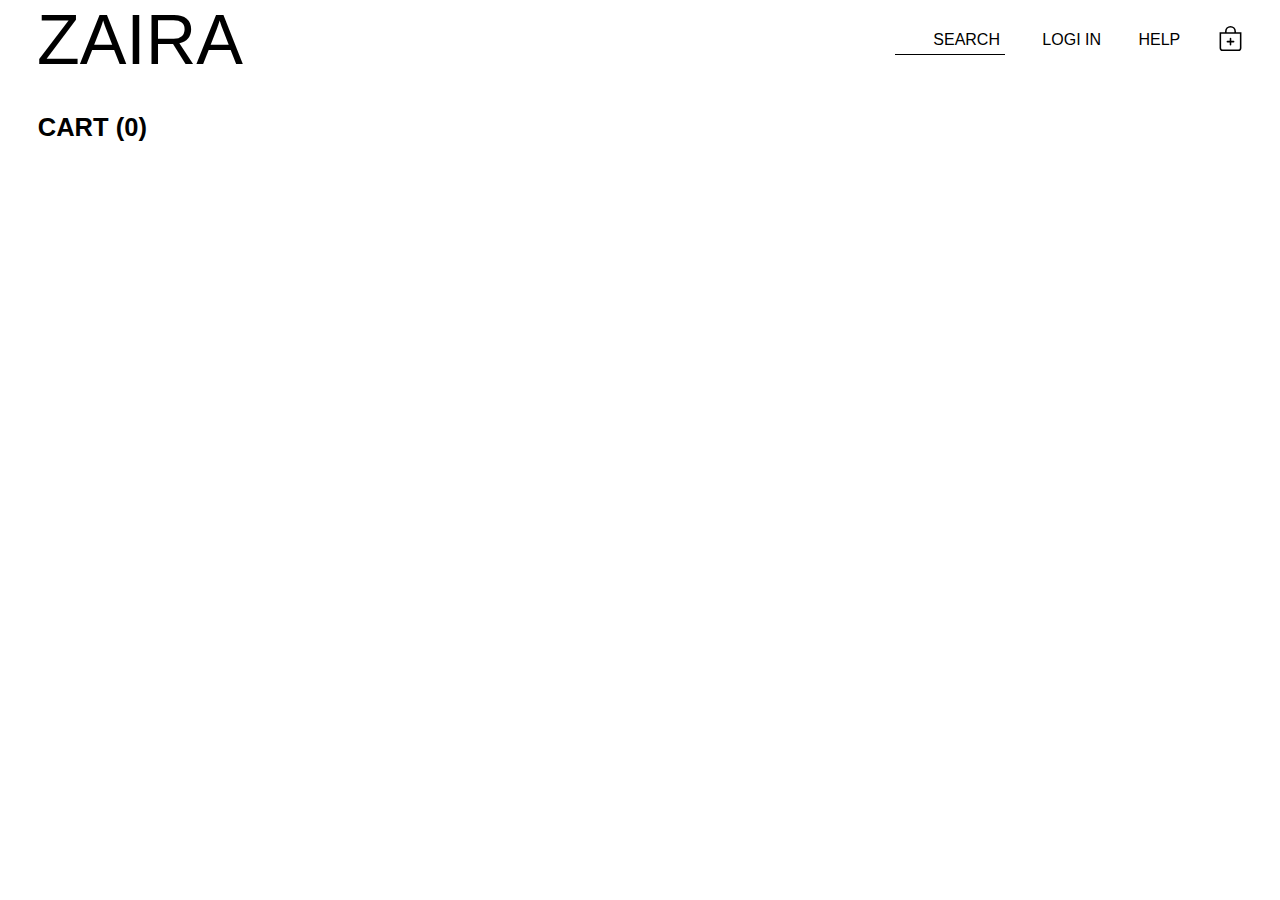
<file: cart.html>
<!DOCTYPE html>
<html lang="en">
<head>
    <meta charset="UTF-8">
    <meta http-equiv="X-UA-Compatible" content="IE=edge">
    <meta name="viewport" content="width=device-width, initial-scale=1.0">
    <title>ZAIRA CART</title>
    <style>
    *{
      margin: 0;
      padding: 0;
    }
    body{
        font-family: 'Times New Roman', Times, serif;
      font-family: Arial, Helvetica, sans-serif;
    }
    nav{
      display: flex;
      width: 100%;
      top: 0;
      z-index: 5;
      position: fixed;
      background-color: white;
      justify-content: space-between;
    }
    nav > div:nth-child(1){
      display: flex;
      width: 280px;
      justify-content: space-evenly;
    }
    nav > div:nth-child(1) > a{
      text-decoration: none;
      color: black;
    }
    nav > div:nth-child(1) > a > h1{
      font-size: 70px;
      font-weight: 200;
    }
    nav > div:nth-child(2){
      display: flex;
      width: 33%;
      align-items: center;
      justify-content: space-evenly;
      font-family: Arial, Helvetica, sans-serif;
    }
    nav > div:nth-child(2) > a{
      text-decoration: none;
      color: black;
    }
    nav > div:nth-child(2) > a:nth-child(1){
      width: 100px;
      padding: 5px;
      text-align: end;
      border-bottom: 1px solid;
    }
    </style>
    <style>
        #information{
            margin-top: 3cm;
            display: flex;
            font-size: 17px;
            font-weight: 200;
        }
        #information > h2{
          display: flex;
            margin: 0 1cm;
        }
      #conte{
        width: 90%;
        display: grid;
        margin: auto;
        grid-template-columns: repeat(5,1fr);
        text-align: center;
        gap: 15px;
      }
      #conte > div{   
        padding: 15px;
      }
      img{
        width: 100%;
      }
      #count{
        display: flex;
      }
    </style>
    <style>
          @media screen and (min-width:451px) and (max-width:770px){
      nav > div:nth-child(1) {
        width: 250px;
      }
      nav > div:nth-child(2) {
        display: flex;
        flex-direction: column-reverse;
        align-items: flex-end;
        padding: 20px;
      }
      nav > div:nth-child(2) > a:nth-child(1){
      width: 70px;
      padding: 5px;
      text-align: end;
      border-bottom: 1px solid;
    }
      nav > div:nth-child(2) > a:nth-child(2),
      nav > div:nth-child(2) > a:nth-child(3){
        display: none;
      }
      .bottom_part{
        display: none;
      }
      nav > div:nth-child(1) > h1{
      font-size: 50px;
      font-weight: 200;
    }
    nav > div:nth-child(2) > a{
      text-decoration: none;
      color: black;
      font-size: 12px;
    }
    #conte{
        grid-template-columns: repeat(2,1fr);
      }
    }

  
    @media screen and (min-width:100px) and (max-width:450px){
      nav > div:nth-child(1) {
        width: 200px;
      }
      nav > div:nth-child(2) {
        display: flex;
        flex-direction: column-reverse;
        align-items: flex-end;
        padding: 15px;
      }
      nav > div:nth-child(2) > a:nth-child(1){
      width: 60px;
      padding: 5px;
      text-align: end;
      border-bottom: 1px solid;
    }
      nav > div:nth-child(2) > a:nth-child(2),
      nav > div:nth-child(2) > a:nth-child(3){
        display: none;
      }
      .bottom_part{
        display: none;
      }
      nav > div:nth-child(1) > h2{
        font-size: 20px;
      }
      nav > div:nth-child(1) > a > h1{
      font-size: 45px;
      font-weight: 200;
    }
    nav > div:nth-child(2) > a{
      text-decoration: none;
      color: black;
      font-size: 10px;
    }
    #conte{
        grid-template-columns: repeat(1,1fr);
      }
    }
    </style>
</head>
<body>
    <nav>
        <div>
        <a href="./index.html"><h1>ZAIRA</h1></a>
        </div>
        <div>
        <a href="search.html">SEARCH</a>
        <a href="login.html"><p>LOGI IN</p></a>
        <a href="./help.html"><p>HELP</p></a>
        <a href="#">
          <svg xmlns="http://www.w3.org/2000/svg" width="25" height="25" fill="currentColor" class="bi bi-bag-plus" viewBox="0 0 16 16">
            <path fill-rule="evenodd" d="M8 7.5a.5.5 0 0 1 .5.5v1.5H10a.5.5 0 0 1 0 1H8.5V12a.5.5 0 0 1-1 0v-1.5H6a.5.5 0 0 1 0-1h1.5V8a.5.5 0 0 1 .5-.5z"/>
            <path d="M8 1a2.5 2.5 0 0 1 2.5 2.5V4h-5v-.5A2.5 2.5 0 0 1 8 1zm3.5 3v-.5a3.5 3.5 0 1 0-7 0V4H1v10a2 2 0 0 0 2 2h10a2 2 0 0 0 2-2V4h-3.5zM2 5h12v9a1 1 0 0 1-1 1H3a1 1 0 0 1-1-1V5z"/>
          </svg>
        </a>
        </div>
      </nav>
    <!--information-->

    <div id="information">
        <h2>CART (<p id="count"></p>)</h2>
    </div>
    <div id="conte"></div>
</body>
<script>
    let cartdata = JSON.parse(localStorage.getItem("cart"))||[];
    let conte = document.getElementById("conte")
    let count =document.getElementById("count")

    // console.log(cartdata["name"]);
    // console.log(cartdata.name);

    count.innerText = cartdata.length;

    display(cartdata)

    function display(data){
      conte.innerHTML = null
      data.forEach((element,index)=>{
        let div = document.createElement("div");
        let img = document.createElement("img");
        let name = document.createElement("h2");
        let price = document.createElement("h4");

        // img.style.border = "1px solid black"
        img.src = element.img;
        name.innerText = element.name;
        name.style.fontSize = "12px";
        price.innerText = element.price;

        div.append(img,name,price);
        conte.append(div)
      })
      }
</script>
</html>
</file>
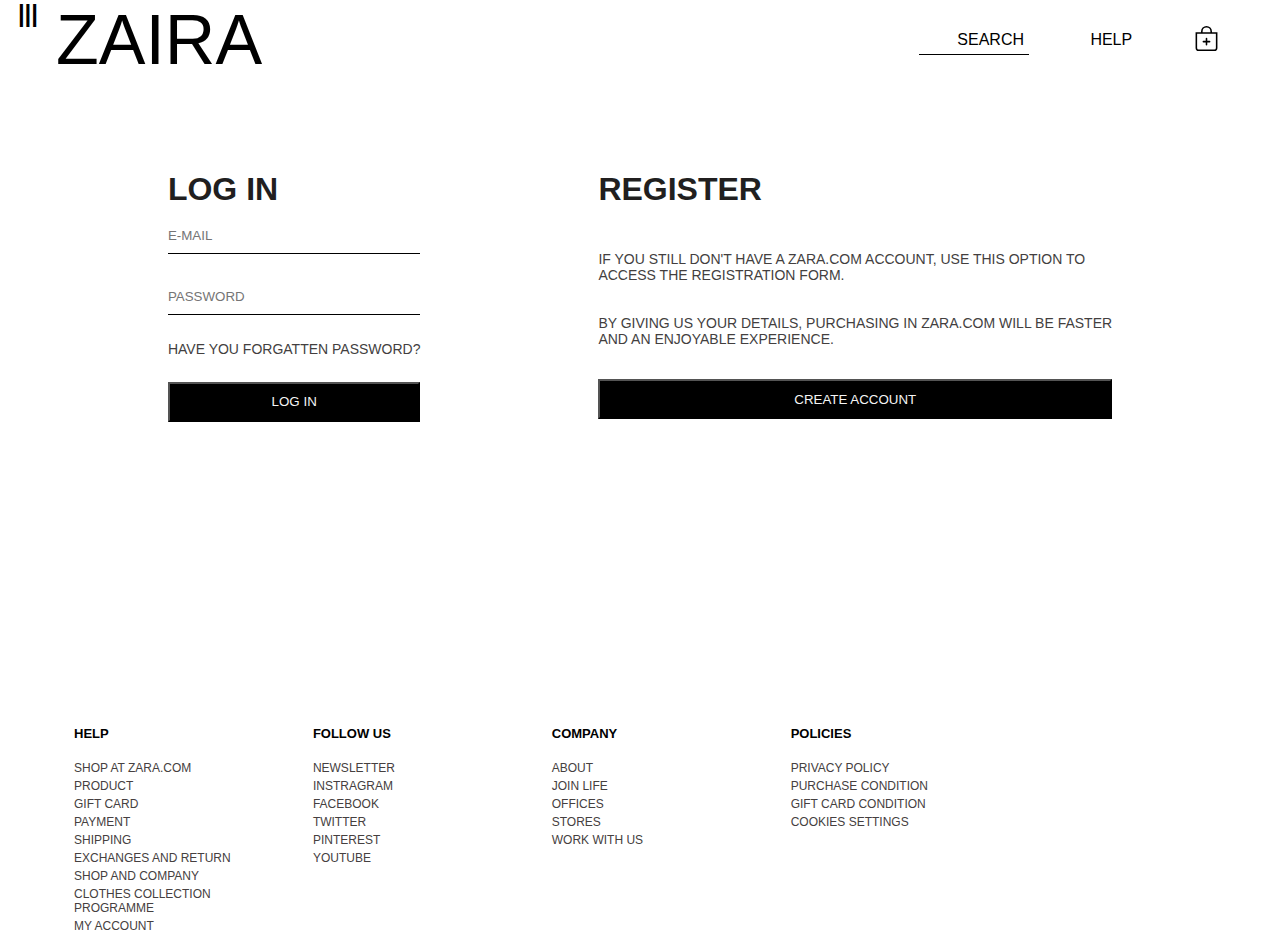
<file: login.html>
<!DOCTYPE html>
<html lang="en">
<head>
    <meta charset="UTF-8">
    <meta http-equiv="X-UA-Compatible" content="IE=edge">
    <meta name="viewport" content="width=device-width, initial-scale=1.0">
    <title>ZAIRA India I New Collection</title>
    <style>
      *{
        margin: 0;
        padding: 0;
      }
          .slide{
                width:0px;
                height: 100%;
                background-color: rgba(255, 255, 255, 0.93);
                position: fixed;
                z-index: 1;
                overflow: hidden;
                transition: 0.5s;
            }
            .slide_header{
              margin: 1cm auto 0.5cm auto;
              width: 80%;
              display: flex;
              justify-content: space-evenly;
            }
            .slide > div > a{
              font-size: 18px;
              text-decoration: none;
              color: black;
            }
            #slide_roller{
              width: 80%;
              height: 78%;
              padding: 15px;
              display: block;
              overflow-y: scroll;
              margin: 0 20px;
              scroll-behavior: smooth ;
            }
            #slide_roller::-webkit-scrollbar{
              display: none;
            }
            #slide_roller > p{
              margin: 5px;
              font-size: 12px;
              font-family: Arial, Helvetica, sans-serif;
            }
            #slide_roller > i{
              color: rgb(252, 106, 130);
            }
            #slide_roller > h5{
              margin: 1cm 0;
              font-weight: 100;
            }
            .closebtn{
                float: right;
                margin: 0.7cm;
                text-decoration: none;
                font-size: 30px;
                color: black;
                font-family: Arial, Helvetica, sans-serif;
            }
            .openbtn{
                background-color: #111;
                cursor: pointer;
                color: white;
                padding: 15px;
                font-size: 20px;
            }
    </style>
    <style>
    *{
      margin: 0;
      padding: 0;
    }
    body{
      font-family: Arial, Helvetica, sans-serif;
    }
    nav{
      display: flex;
      width: 100%;
      position: fixed;
      background-color: white;
      justify-content: space-between;
    }
    nav > div:nth-child(1){
      display: flex;
      width: 280px;
      justify-content: space-evenly;
    }
    nav > div:nth-child(1) > h1 > a{
      text-decoration: none;
      color: black;
    }
    nav > div:nth-child(1) > h2{
      cursor: pointer;
    }
    nav > div:nth-child(1) > h1{
      font-size: 70px;
      font-weight: 200;
    }
    nav > div:nth-child(2){
      display: flex;
      width: 33%;
      align-items: center;
      justify-content: space-evenly;
      font-family: Arial, Helvetica, sans-serif;
    }
    nav > div:nth-child(2) > a{
      text-decoration: none;
      color: black;
    }
    nav > div:nth-child(2) > a:nth-child(1){
      width: 100px;
      padding: 5px;
      text-align: end;
      border-bottom: 1px solid;
    }
        .content{
            display: flex;
            width: 100%;
            height: auto;
            justify-content: space-evenly;
        }
        .content > div{
            padding: 10px;
            margin-top: 4cm;
        }
        .content h1{
            color: rgb(33, 31, 31);
            padding: 10px 0;
        }
        .box1  p{
            margin: 10% 0;
            font-size: 14px;
            color: rgb(67, 63, 63);
        }
        .box2 > p{
            margin: 6.3% 0;
            font-size: 14px;
            font-weight: lighter;
            color: rgb(67, 63, 63);
        }
        button{
            width: 100%;
            height: 40px;
            background-color: black;
            color: whitesmoke;
        }
        button > a{
          text-decoration: none;
          color: whitesmoke;
        }
        input{
            width: 100%;
            height: 35px;
            border: 0;
            border-bottom: 1px solid;  
        }
        .middle_part{
          display: flex;
          width: 90%;
          margin: auto;
          margin-top: 7cm;
        }
        .middle_part > div{
          width: 19%;
          padding: 10px;
        }
        .middle_part > div > h4{
          margin: 20px 0;
          font-size: 13px;
        }
        .middle_part > div > p{
          margin: 4px 0;
          font-size: 12px;
          color: rgb(69, 64, 64);
        }
        #register{
          display: none;
          text-align: center;
        }
        #click{
          cursor: pointer;
        }
        #full_register{
          cursor: pointer;
        }
      @media screen and (min-width:451px) and (max-width:770px){
      nav > div:nth-child(1) {
        width: 200px;
      }
      nav > div:nth-child(2) {
        display: flex;
        flex-direction: column-reverse;
        align-items: flex-end;
        padding: 20px;
      }
      nav > div:nth-child(2) > a:nth-child(1){
      width: 70px;
      padding: 5px;
      text-align: end;
      border-bottom: 1px solid;
    }
      nav > div:nth-child(2) > a:nth-child(2){
        display: none;
      }
      nav > div:nth-child(1) > h1{
      font-size: 50px;
      font-weight: 200;
    }
    nav > div:nth-child(2) > a{
      text-decoration: none;
      color: black;
      font-size: 12px;
    }
    .bottom_part{
        display: none;
      }
    .box1{
      width: 90%;
    }
    .box2{
      display: none;
    }
    .middle_part{
      margin-top: 6cm;
    }
    .middle_part > div > h4{
     font-size: 12px; 
    }
    .middle_part > div > p{
      font-size: 11px;
    }
    #register{
      display: contents;
      text-align: center;
      margin: 1cm;
    }
    #register a{
      text-decoration:none;
      color: black;
      border-bottom: 1px solid black;
    }
    }

    @media screen and (min-width:100px) and (max-width:450px){
      nav > div:nth-child(1) {
        width: 150px;
      }
      nav > div:nth-child(2) {
        display: flex;
        flex-direction: column-reverse;
        align-items: flex-end;
        padding: 15px;
      }
      nav > div:nth-child(2) > a:nth-child(1){
      width: 60px;
      padding: 5px;
      text-align: end;
      border-bottom: 1px solid;
    }
      nav > div:nth-child(2) > a:nth-child(2){
        display: none;
      }
      nav > div:nth-child(1) > h1{
      font-size: 35px;
      font-weight: 200;
    }
    nav > div:nth-child(2) > a{
      text-decoration: none;
      color: black;
      font-size: 10px;
    }
    .box1{
      width: 90%;
    }
    .box2{
      display: none;
    }
    .middle_part{
      margin-top: 3.5cm;
    }
    .middle_part > div > h4{
     font-size: 11px; 
    }
    .middle_part > div > p{
      font-size: 8px;
    }
    #register{
      display: contents;
      text-align: center;
      font-size: 13px;
      margin: 1cm;
    }
    #register a{
      text-decoration:none;
      color: black;
      border-bottom: 1px solid black;
    }
  }
    </style>
</head>
<body>
  <div id="myslide" class="slide">
    <a href="#" class="closebtn" onclick="closenav()">X</a>
    <div class="slide_header">
    <a href="./index.html">WOMAN</a>
    <a href="./men.html">MEN</a>
    <a href="./kids.html">KIDS</a>
    <!-- <a href="#">ZAIRA ORIGINAL</a> -->
    </div>
    <div id="slide_roller">
      <p>NEW</p>
      <p>PARTY</p>
      <p>BEST SELLER new</p>
      <p>BASIC</p>
      <p>KNITWEAR</p>
      <p>COAT | PUFFER JACKETS</p>
      <p>DRESSES | JUMPSUITS</p>
      <p>SHIRTS</p>
      <p>TOPS</p>
      <p>TROUSERS</p>
      <p>JEANS</p>
      <p>BLAZERS</p>
      <p>JHACKETS | OVERSHIRTS</p>
      <p>SWEATSHIRTS</p>
      <P>T-SHIRTS</P>
      <p>WAISTCOATS | GILETS</p>
      <p>SKIRTS | SORTS</p>
      <p>CO-ORD SHORTS</p>
      <p>SUITS</p>
      <p>ACCESSORIES</p>
      <p>SHOES</p>
      <p>BAGS</p>
      <p>PERFUMES</p>
      <p>BEAUTY</p>
      <i>SPEACIAL PRICE</i>
      <p>GIFT IDEAS new</p>
      <h3>SPEACIAL EDITION</h3>
      <h5>GIFT CARD</h5>
      <h5>JOIN LIFE</h5>
      <a href="./register.html">REGISTER</a>
    </div>
</div>
    <nav>
        <div>
        <h2 onclick="opennav()">|||</h2>
        <h1><a href="./index.html">ZAIRA</a></h1>
        </div>
        <div>
        <a href="./search.html">SEARCH</a>
        <a href="./help.html"><p>HELP</p></a>
        <a href="#">
          <svg xmlns="http://www.w3.org/2000/svg" width="25" height="25" fill="currentColor" class="bi bi-bag-plus" viewBox="0 0 16 16">
            <path fill-rule="evenodd" d="M8 7.5a.5.5 0 0 1 .5.5v1.5H10a.5.5 0 0 1 0 1H8.5V12a.5.5 0 0 1-1 0v-1.5H6a.5.5 0 0 1 0-1h1.5V8a.5.5 0 0 1 .5-.5z"/>
            <path d="M8 1a2.5 2.5 0 0 1 2.5 2.5V4h-5v-.5A2.5 2.5 0 0 1 8 1zm3.5 3v-.5a3.5 3.5 0 1 0-7 0V4H1v10a2 2 0 0 0 2 2h10a2 2 0 0 0 2-2V4h-3.5zM2 5h12v9a1 1 0 0 1-1 1H3a1 1 0 0 1-1-1V5z"/>
          </svg>
        </a>
        </div>
      </nav>
      <!--container-->
    <div class="content">
        <div class="box1">
    <form>
        <h1>LOG IN</h1>
        <input type="email" id="email" placeholder="E-MAIL"/> <br>
        <p id="output1"></p>
        <input type="password" id="password" placeholder="PASSWORD"/>
        <p id="output2"></p>
        <p>HAVE YOU FORGATTEN PASSWORD?</p>
        <button id="click">LOG IN</button>
    </form>
    </div>
    <div class="box2">
        <h1>REGISTER</h1>
        <p>IF YOU STILL DON'T HAVE A <b>ZARA.COM</b> ACCOUNT, USE THIS OPTION TO <br>
            ACCESS THE REGISTRATION FORM.
        </p>
        <p>BY GIVING US YOUR DETAILS, PURCHASING IN <b>ZARA.COM</b> WILL BE FASTER <br>
            AND AN ENJOYABLE EXPERIENCE.
        </p>
        <button id="full_register"><a href="./register.html">CREATE ACCOUNT</a></button>
    </div>
    </div>

    <div id="register"><h4>DON’T HAVE AN ACCOUNT? <a href="./register.html">REGISTER</a> </h4></div>

    <!--middle part-->
    <div id="box02">
    </div>
    <div class="middle_part">
      <div>
        <h4>HELP</h4>
        <p>SHOP AT ZARA.COM</p>
        <p>PRODUCT</p>
        <p>GIFT CARD</p>
        <p>PAYMENT</p>
        <p>SHIPPING</p>
        <p>EXCHANGES AND RETURN</p>
        <p>SHOP AND COMPANY</p>
        <p>CLOTHES COLLECTION PROGRAMME</p>
        <p>MY ACCOUNT</p>
      </div>
      <div>
        <h4>FOLLOW US</h4>
        <p>NEWSLETTER</p>
        <p>INSTRAGRAM</p>
        <p>FACEBOOK</p>
        <p>TWITTER</p>
        <p>PINTEREST</p>
        <p>YOUTUBE</p>
      </div>
      <div>
        <h4>COMPANY</h4>
        <p>ABOUT</p>
        <p>JOIN LIFE</p>
        <p>OFFICES</p>
        <p>STORES</p>
        <p>WORK WITH US</p>
      </div>
      <div>
        <h4>POLICIES</h4>
        <p>PRIVACY POLICY</p>
        <p>PURCHASE CONDITION</p>
        <p>GIFT CARD CONDITION</p>
        <p>COOKIES SETTINGS</p>
      </div>
    </div>
</body>
<script>
  let email = document.getElementById("email");
  let conform = document.getElementById("conform");
  let password = document.getElementById("password");
  let output1 = document.getElementById("output1");
  output1.style.color = "red";
  let output2 = document.getElementById("output2");
  output2.style.color = "red";
  let click = document.getElementById("click");

  let userdata = JSON.parse(localStorage.getItem("data"))||[];

  click.addEventListener("click",(e)=>{
    e.preventDefault()
    if(email.value==""){
      output1.innerText = "(!) Required field."
  }
  else{
    output1.innerText = null;
  }
  if(password.value==""){
      output2.innerText = "(!) Required field."
  }
  else{
    output2.innerText = null;
  }

  sign(userdata);

  function sign(e){
      let count = 0;
      userdata.forEach(function(element,index){
        if(element.email==email.value && element.password==password.value){
          count++
        }
        
      })
      console.log(count)
        if(count==1){
          console.log("working")
          click.innerText = "LOGIN SUCCESSFULL...";
          count = 0;
          setTimeout(()=>{
            open("./index.html")
          },1300)
        }
        else{
          console.log("not working")
          output2.innerText = "INVALID ACCOUNT";
      }
    }
  })

  /*checking part*/

  function opennav(){
    let match = window.matchMedia("(max-width:750px)").matches;

    console.log(match)
    if(match==false){
      document.getElementById("myslide").style.width="40%";
    }
    else if(match==true){
      document.getElementById("myslide").style.width="100%"
    }
  }

  function closenav(){
      document.getElementById("myslide").style.width="0"
  }
</script>
</html>
</file>
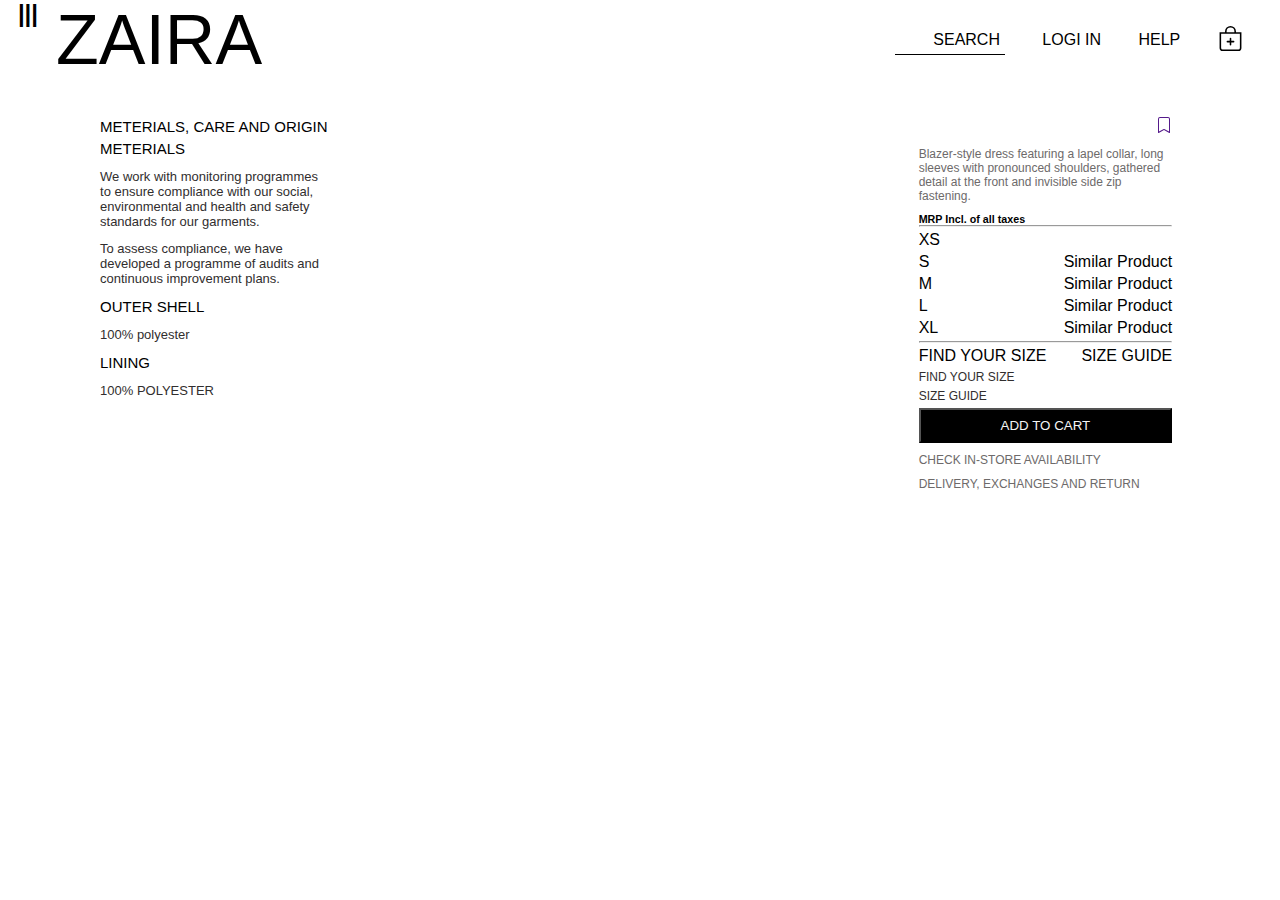
<file: product.html>
<!DOCTYPE html>
<html lang="en">
<head>
    <meta charset="UTF-8">
    <meta http-equiv="X-UA-Compatible" content="IE=edge">
    <meta name="viewport" content="width=device-width, initial-scale=1.0">
    <title>ZAIRA PRODUCT</title>
    <style>
    *{
      margin: 0;
      padding: 0;
    }
    body{
        font-family: 'Times New Roman', Times, serif;
      font-family: Arial, Helvetica, sans-serif;
    }
    nav{
      display: flex;
      width: 100%;
      top: 0;
      z-index: 5;
      position: fixed;
      background-color: white;
      justify-content: space-between;
    }
    nav > div:nth-child(1){
      display: flex;
      width: 280px;
      justify-content: space-evenly;
    }
    nav > div:nth-child(1) > a{
      text-decoration: none;
      color: black;
    }
    nav > div:nth-child(1) > a > h1{
      font-size: 70px;
      font-weight: 200;
    }
    nav > div:nth-child(2){
      display: flex;
      width: 33%;
      align-items: center;
      justify-content: space-evenly;
      font-family: Arial, Helvetica, sans-serif;
    }
    nav > div:nth-child(2) > a{
      text-decoration: none;
      color: black;
    }
    nav > div:nth-child(2) > a:nth-child(1){
      width: 100px;
      padding: 5px;
      text-align: end;
      border-bottom: 1px solid;
    }
    .slide{
                width:0px;
                height: 100%;
                background-color: rgb(255, 255, 255);
                position: fixed;
                top: 0;
                z-index: 10;
                overflow: hidden;
                transition: 0.5s;
            }
            .slide_header{
              margin: 1cm auto 0.5cm auto;
              width: 80%;
              display: flex;
              justify-content: space-evenly;
            }
            .slide > div > a{
              font-size: 18px;
              text-decoration: none;
              color: black;
            }
            #slide_roller{
              width: 80%;
              height: 78%;
              padding: 15px;
              display: block;
              overflow-y: scroll;
              margin: 0 20px;
              scroll-behavior: smooth ;
            }
            #slide_roller::-webkit-scrollbar{
              display: none;
            }
            #slide_roller > p{
              margin: 5px;
              font-size: 12px;
              font-family: Arial, Helvetica, sans-serif;
            }
            #slide_roller > i{
              color: rgb(252, 106, 130);
            }
            #slide_roller > h5{
              margin: 1cm 0;
              font-weight: 100;
            }
            .closebtn{
                float: right;
                margin: 0.7cm;
                text-decoration: none;
                font-size: 30px;
                color: black;
                font-family: Arial, Helvetica, sans-serif;
            }
            .openbtn{
                background-color: #111;
                cursor: pointer;
                color: white;
                padding: 15px;
                font-size: 20px;
            }
    </style>
    <style>
        #content{
            /* border: 1px solid red; */
            width: 99%;
            height: 80%;
            display: flex;
            margin-top: 3cm;
            justify-content: space-evenly;
        }
        #content > div:nth-child(1){
            /* border: 1px solid blue; */
            width: 20%;
        }
        #content > div:nth-child(2){
            /* border: 1px solid blue; */
            width: 30%;
        }
        #content > div:nth-child(3){
            /* border: 1px solid blue; */
            width: 20%;
        }
        #content > div:nth-child(1) > h4{
            font-size: 15px;
            margin: 5px;
            font-weight: 200;
        }
        #content > div:nth-child(1) > p{
            font-size: 13px;
            margin: 12px 5px;
            font-weight: 100;
            color: rgb(49, 46, 46);
        }
        img{
            width: 100%;
            height: 420px;
            border: 1px solid black;
        }
        .info > div{
            font-weight: 100;
            display: flex;

        }
        .info > p{
            color: rgb(109, 106, 106);
            font-size: 12px;
            margin: 10px 0;
        }
        .info > div{
            display: flex;
            justify-content: space-between;
            font-weight: 200;
            margin: 4px 0;
        }
        #container:hover{
          transform: scale(1.07);
        }
        #container{
          transition: transform 0.5s;
        }
        /* #container:hover{
          transform: translateY(-10px);
        }*/

        .info > h5{
            font-size: 12px;
            margin: 5px 0;
            font-weight: 100;
            color: rgb(49, 46, 46);
        }
        .info > button{
            width: 100%;
            height: 35px;
            background-color: black;
            color: whitesmoke;
        }
        #nameChanger{
            font-size: 15px;
            font-weight: 100;
        }
        #cart{
          cursor: pointer;
        }
        /* #container{
          overflow: scroll;
          scroll-snap-type: y mandatory;
        } */
        /* #feb{
          padding-bottom: 3px;
          border-bottom: 2px solid black;
        } */
    </style>
        <style>
          @media screen and (min-width:451px) and (max-width:770px){
  nav > div:nth-child(1) {
    width: 250px;
  }
  nav > div:nth-child(2) {
    display: flex;
    flex-direction: column-reverse;
    align-items: flex-end;
    padding: 20px;
  }
  nav > div:nth-child(2) > a:nth-child(1){
  width: 70px;
  padding: 5px;
  text-align: end;
  border-bottom: 1px solid;
}
nav > div:nth-child(2) > a:nth-child(2){
  display: none;
}
nav > div:nth-child(1) > h1{
  font-size: 50px;
  font-weight: 200;
}
nav > div:nth-child(2) > a{
  text-decoration: none;
  color: black;
  font-size: 12px;
}
#content{
  display: block;
}
#content > div:nth-child(1){
  display: none;
}
#content > div:nth-child(2){
  width: 50%;
  height: 55vh;
  margin: auto;
}
#content > div:nth-child(3){
  width: 95%;
  margin: 20px auto 0 auto;
}
img{
  width: 100%;
  height: 100%;
}

}
@media screen and (min-width:100px) and (max-width:450px){
nav > div:nth-child(1) {
  width: 200px;
}
nav > div:nth-child(2) {
  display: flex;
  flex-direction: column-reverse;
  align-items: flex-end;
  padding: 15px;
}
  nav > div:nth-child(2) > a:nth-child(1){
  width: 60px;
  padding: 5px;
  text-align: end;
  border-bottom: 1px solid;
}
  nav > div:nth-child(2) > a:nth-child(2){
    display: none;
  }
  nav > div:nth-child(1) > a > h1{
  font-size: 35px;
  font-weight: 200;
}
nav > div:nth-child(2) > a{
  text-decoration: none;
  color: black;
  font-size: 10px;
}
#content{
  display: block;
}
#content > div:nth-child(1){
  display: none;
}
#content > div:nth-child(2){
  width: 95%;
  height: 60vh;
  margin: auto;
}
#content > div:nth-child(3){
  width: 95%;
  margin: 20px auto 0 auto;
}
img{
  width: 100%;
  height: 100%;
}
.info  p,h5{
  display: none;
}
#vanish{
  display: none;
}
.info h3{
  margin: 15px 0;
}
}
</style>
</head>
<body>
    <div id="myslide" class="slide">
        <a href="#" class="closebtn" onclick="closenav()">X</a>
        <div class="slide_header">
        <a href="./index.html">WOMAN</a>
        <a href="./men.html">MEN</a>
        <a href="./kids.html">KIDS</a>
        <!-- <a href="#">ZAIRA ORIGINAL</a> -->
        </div>
        <div id="slide_roller">
          <p>NEW</p>
          <p>PARTY</p>
          <p>BEST SELLER new</p>
          <p>BASIC</p>
          <p>KNITWEAR</p>
          <p>COAT | PUFFER JACKETS</p>
          <p>DRESSES | JUMPSUITS</p>
          <p>SHIRTS</p>
          <p>TOPS</p>
          <p>TROUSERS</p>
          <p>JEANS</p>
          <p>BLAZERS</p>
          <p>JHACKETS | OVERSHIRTS</p>
          <p>SWEATSHIRTS</p>
          <P>T-SHIRTS</P>
          <p>WAISTCOATS | GILETS</p>
          <p>SKIRTS | SORTS</p>
          <p>CO-ORD SHORTS</p>
          <p>SUITS</p>
          <p>ACCESSORIES</p>
          <p>SHOES</p>
          <p>BAGS</p>
          <p>PERFUMES</p>
          <p>BEAUTY</p>
          <i>SPEACIAL PRICE</i>
          <p>GIFT IDEAS new</p>
          <h3>SPEACIAL EDITION</h3>
          <h5>GIFT CARD</h5>
          <h5>JOIN LIFE</h5>
          <a href="./login.html">LOGIN</a>
        </div>
    </div>
      <!--navbar part-->
    <nav>
        <div>
        <h2 onclick="opennav()">|||</h2>
        <a href="./index.html"><h1>ZAIRA</h1></a>
        </div>
        <div>
        <a href="search.html">SEARCH</a>
        <a href="login.html"><p>LOGI IN</p></a>
        <a href="./help.html"><p>HELP</p></a>
        <a href="./cart.html">
          <svg xmlns="http://www.w3.org/2000/svg" width="25" height="25" fill="currentColor" class="bi bi-bag-plus" viewBox="0 0 16 16">
            <path fill-rule="evenodd" d="M8 7.5a.5.5 0 0 1 .5.5v1.5H10a.5.5 0 0 1 0 1H8.5V12a.5.5 0 0 1-1 0v-1.5H6a.5.5 0 0 1 0-1h1.5V8a.5.5 0 0 1 .5-.5z"/>
            <path d="M8 1a2.5 2.5 0 0 1 2.5 2.5V4h-5v-.5A2.5 2.5 0 0 1 8 1zm3.5 3v-.5a3.5 3.5 0 1 0-7 0V4H1v10a2 2 0 0 0 2 2h10a2 2 0 0 0 2-2V4h-3.5zM2 5h12v9a1 1 0 0 1-1 1H3a1 1 0 0 1-1-1V5z"/>
          </svg>
        </a>
        </div>
      </nav>

      <div id="content">
        <div>
            <h4>METERIALS, CARE AND ORIGIN</h4>
            <h4>METERIALS</h4>
            <p>We work with monitoring programmes <br>
                to ensure compliance with our social, <br>
                environmental and health and safety <br>
                standards for our garments.
            </p>
            <p>To assess compliance, we have <br>
                developed a programme of audits and <br>
                continuous improvement plans.
            </p>
            <h4>OUTER SHELL</h4>
            <p>100% polyester</p>
            <h4>LINING</h4>
            <p>100% POLYESTER</p>
        </div>
        <div id="container">
            <!-- <img src="https://static.zara.net/photos///2022/I/0/1/p/0387/195/611/2/w/750/0387195611_6_2_1.jpg?ts=1668424768342" alt=""> -->
        </div>
        <div class="info">
        <div><h2 id="nameChanger"></h2>
            <a href=""><svg xmlns="http://www.w3.org/2000/svg" id="feb" width="16" height="16" fill="currentColor" class="bi bi-bookmark" viewBox="0 0 16 16">
                <path d="M2 2a2 2 0 0 1 2-2h8a2 2 0 0 1 2 2v13.5a.5.5 0 0 1-.777.416L8 13.101l-5.223 2.815A.5.5 0 0 1 2 15.5V2zm2-1a1 1 0 0 0-1 1v12.566l4.723-2.482a.5.5 0 0 1 .554 0L13 14.566V2a1 1 0 0 0-1-1H4z"/>
                </svg>
            </a>
        </div>
        <p>Blazer-style dress featuring a lapel collar, long <br>
            sleeves with pronounced shoulders, gathered <br>
            detail at the front and invisible side zip fastening.
        </p>
        <h3 id="pricechange"></h3>
        <h6>MRP Incl. of all taxes</h6>
        <hr>
        <div id="vanish">XS</div>
        <div>
            <p>S</p>
            <p>Similar Product</p>
        </div>
        <div>
            <p>M</p>
            <p>Similar Product</p>
        </div>
        <div>
            <p>L</p>
            <p>Similar Product</p>
        </div>
        <div>
            <p>XL</p>
            <p>Similar Product</p>
        </div>
        <hr>
        <div>
            <p>FIND YOUR SIZE</p>
            <p>SIZE GUIDE</p>
        </div>
        <h5>FIND YOUR SIZE</h5>
        <h5>SIZE GUIDE</h5>
        <button id="cart">ADD TO CART</button>
        <!-- <i>PRODUCT ADDED TO CART</i> -->
        <p>CHECK IN-STORE AVAILABILITY</p>
        <P>DELIVERY, EXCHANGES AND RETURN</P>
        </div>
      </div>

</body>
<script>
    let product = JSON.parse(localStorage.getItem("key"))||[];
    let container = document.getElementById("container");
    let nameChanger = document.getElementById("nameChanger");
    let pricechange = document.getElementById("pricechange");
    let cart = document.getElementById("cart");

    console.log(cart.innerText)

    let linke = product[product.length-1]["img"];
    let productName = product[product.length-1]["name"];
    let productPrice = product[product.length-1]["price"];

    let image = document.createElement("img");
    image.src = linke;
    let namee = document.createElement("h2");
    namee.innerText = productName;
    let price = document.createElement("h4");
    price.innerText = productPrice;


    container.append(image);
    nameChanger.append(namee);
    pricechange.append(price);

    cart.addEventListener("click",()=>{
          let cartdata = JSON.parse(localStorage.getItem("cart"))||[];
          // console.log(product[product.length-1]["id"])
          let cartflag = false
          for(let i=0;i<cartdata.length;i++){
            if(cartdata[i].id===product[product.length-1]["id"]){
              cartflag = true;
              break;
            }
            
          }
          if(cartflag == true){
            cart.innerText = "ALREADY ADDED";
            console.log("Product Already in Cart");
          }
          else{
              cartdata.push(product[product.length-1])
              localStorage.setItem("cart",JSON.stringify(cartdata));
              console.log("Product Added To Cart")
              cart.innerText = "ADDED";
            }
        })

    /*side bar*/
    function opennav(){
    let match = window.matchMedia("(max-width:750px)").matches;

    console.log(match)
    if(match==false){
      document.getElementById("myslide").style.width="40%";
    }
    else if(match==true){
      document.getElementById("myslide").style.width="100%"
    }
  }

  function closenav(){
      document.getElementById("myslide").style.width="0"
  }
</script>
</html>
</file>
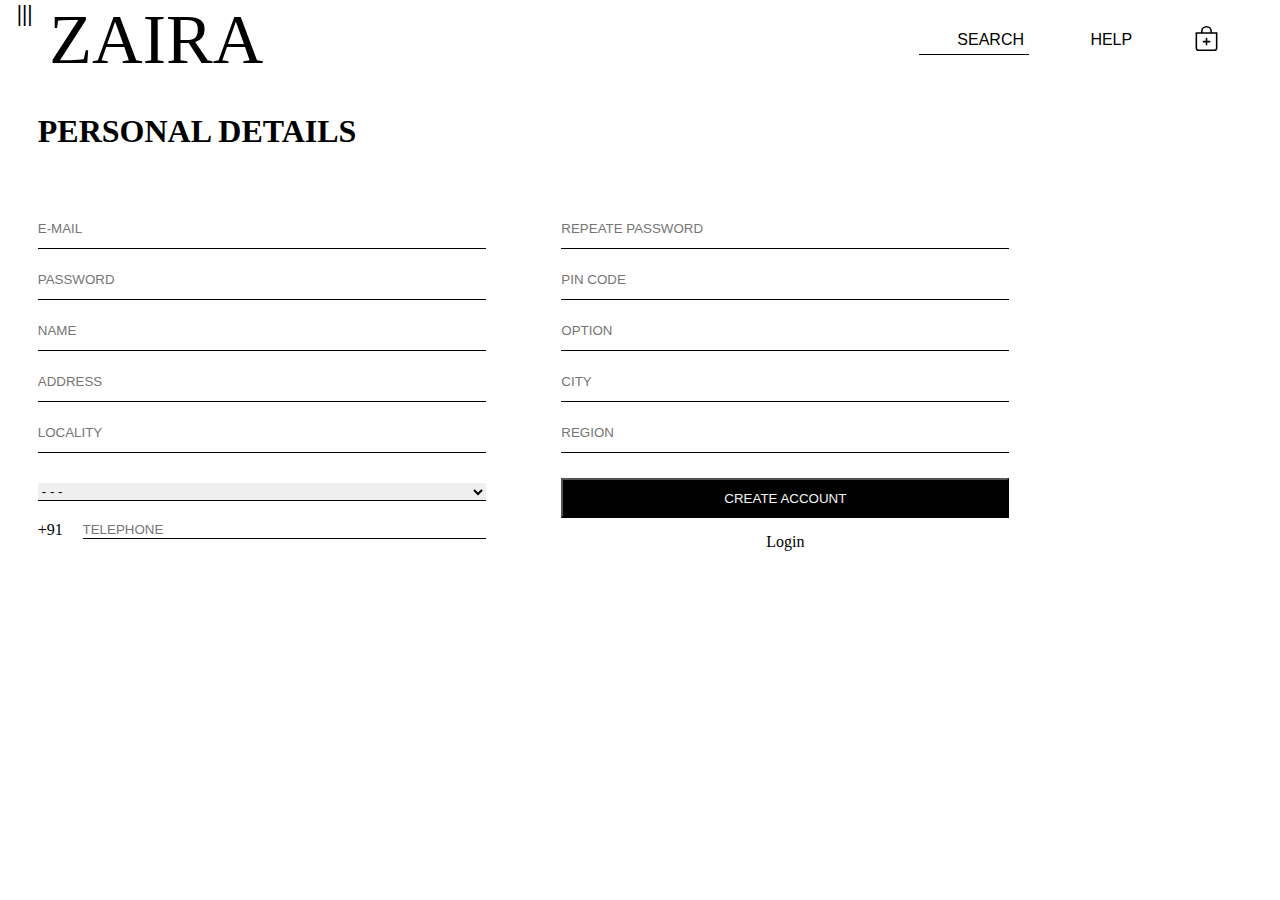
<file: register.html>
<!DOCTYPE html>
<html lang="en">
<head>
    <meta charset="UTF-8">
    <meta http-equiv="X-UA-Compatible" content="IE=edge">
    <meta name="viewport" content="width=device-width, initial-scale=1.0">
    <title>Document</title>
    <style>
      *{
        margin: 0;
        padding: 0;
      }
      nav{
      display: flex;
      width: 100%;
      position: fixed;
      top: 0;
      background-color: white;
      justify-content: space-between;
    }
    nav > div:nth-child(1){
      display: flex;
      width: 280px;
      justify-content: space-evenly;
    }
    nav > div:nth-child(1) > h1 > a{
      text-decoration: none;
      color: black;
    }
    nav > div:nth-child(1) > h1{
      font-size: 70px;
      font-weight: 200;
    }
    nav > div:nth-child(2){
      display: flex;
      width: 33%;
      align-items: center;
      justify-content: space-evenly;
      font-family: Arial, Helvetica, sans-serif;
    }
    nav > div:nth-child(2) > a{
      text-decoration: none;
      color: black;
    }
    nav > div:nth-child(2) > a:nth-child(1){
      width: 100px;
      padding: 5px;
      text-align: end;
      border-bottom: 1px solid;
    }
    </style>
    <style>
        *{
          margin: 0;
          padding: 0;
        }
            .slide{
                  width:0px;
                  height: 100%;
                  background-color: rgba(255, 255, 255, 0.93);
                  position: fixed;
                  top: 0;
                  z-index: 1;
                  overflow: hidden;
                  transition: 0.5s;
              }
              .slide_header{
                margin: 1cm auto 0.5cm auto;
                width: 80%;
                display: flex;
                justify-content: space-evenly;
              }
              .slide > div > a{
                font-size: 18px;
                text-decoration: none;
                color: black;
              }
              #slide_roller{
                width: 80%;
                height: 78%;
                padding: 15px;
                display: block;
                overflow-y: scroll;
                margin: 0 20px;
                scroll-behavior: smooth ;
              }
              #slide_roller::-webkit-scrollbar{
                display: none;
              }
              #slide_roller > p{
                margin: 5px;
                font-size: 12px;
                font-family: Arial, Helvetica, sans-serif;
              }
              #slide_roller > i{
                color: rgb(252, 106, 130);
              }
              #slide_roller > h5{
                margin: 1cm 0;
                font-weight: 100;
              }
              .closebtn{
                  float: right;
                  margin: 0.7cm;
                  text-decoration: none;
                  font-size: 30px;
                  color: black;
                  font-family: Arial, Helvetica, sans-serif;
              }
              .openbtn{
                  background-color: #111;
                  cursor: pointer;
                  color: white;
                  padding: 15px;
                  font-size: 20px;
              }
      </style>
      <style>
        .heading{
          margin-top: 3cm;
          margin-left: 1cm;
        }
        .content{
          display: flex;
          margin-top: 1cm;

        }
        .content > div{
          width: 35%;
          margin: 10px 1cm;
        }
        input{
          border: 0;
          border-bottom: 1px solid;
        }
        .content > div > input{
          display: block;
          width: 100%;
          height: 40px;
          margin: 10px 0;
        }
        .content  select{
          width: 100%;
          margin: 20px 0;
          border: 0;
          border-bottom: 1px solid
        }
        .content > div > span{
          display: flex;
          justify-content: space-between;
        }
        .content > div > span > input {
          /* margin: 10px 0; */
          width: 90%;
        }
        button{
          width: 100%;
          height: 40px;
          margin: 15px 0;
          color: whitesmoke;
          background-color: black;
          cursor: pointer;
        }
        .loginn{
          text-decoration: none;
          color: black;
          display: block;
          text-align: center;
          margin: auto;
        }
      </style>

<style>
  @media screen and (min-width:451px) and (max-width:770px){
nav > div:nth-child(1) {
width: 200px;
}
nav > div:nth-child(2) {
display: flex;
flex-direction: column-reverse;
align-items: flex-end;
padding: 20px;
}
nav > div:nth-child(2) > a:nth-child(1){
width: 70px;
padding: 5px;
text-align: end;
border-bottom: 1px solid;
}
nav > div:nth-child(2) > a:nth-child(2){
display: none;
}
nav > div:nth-child(1) > h1{
font-size: 50px;
font-weight: 200;
}
nav > div:nth-child(2) > a{
text-decoration: none;
color: black;
font-size: 12px;
}
.content{
display: block;
width: 80%;
margin: 10px 15px;
}
.content > div{
width: 100%;
}
}
@media screen and (min-width:100px) and (max-width:450px){
nav > div:nth-child(1) {
width: 150px;
}
nav > div:nth-child(2) {
display: flex;
flex-direction: column-reverse;
align-items: flex-end;
padding: 15px;
}
nav > div:nth-child(2) > a:nth-child(1){
width: 60px;
padding: 5px;
text-align: end;
border-bottom: 1px solid;
}
nav > div:nth-child(2) > a:nth-child(2){
display: none;
}
nav > div:nth-child(1) > h1{
font-size: 35px;
font-weight: 200;
}
nav > div:nth-child(2) > a{
text-decoration: none;
color: black;
font-size: 10px;
}
.content{
display: block;
width: 100%;
/* margin: 10px 5px; */
}
.content > div{
width: 90%;
margin: 15px;
}
.heading{
  font-size: 20px;
}
}
</style>
</head>
<body>
    <div id="myslide" class="slide">
        <a href="#" class="closebtn" onclick="closenav()">X</a>
        <div class="slide_header">
        <a href="#">WOMAN</a>
        <a href="#">MEN</a>
        <a href="#">KIDS</a>
        <!-- <a href="">ZAIRA ORIGINAL</a> -->
        </div>
        <div id="slide_roller">
          <p>NEW</p>
          <p>PARTY</p>
          <p>BEST SELLER new</p>
          <p>BASIC</p>
          <p>KNITWEAR</p>
          <p>COAT | PUFFER JACKETS</p>
          <p>DRESSES | JUMPSUITS</p>
          <p>SHIRTS</p>
          <p>TOPS</p>
          <p>TROUSERS</p>
          <p>JEANS</p>
          <p>BLAZERS</p>
          <p>JHACKETS | OVERSHIRTS</p>
          <p>SWEATSHIRTS</p>
          <P>T-SHIRTS</P>
          <p>WAISTCOATS | GILETS</p>
          <p>SKIRTS | SORTS</p>
          <p>CO-ORD SHORTS</p>
          <p>SUITS</p>
          <p>ACCESSORIES</p>
          <p>SHOES</p>
          <p>BAGS</p>
          <p>PERFUMES</p>
          <p>BEAUTY</p>
          <i>SPEACIAL PRICE</i>
          <p>GIFT IDEAS new</p>
          <h3>SPEACIAL EDITION</h3>
          <h5>GIFT CARD</h5>
          <h5>JOIN LIFE</h5>
          <a href="./login.html">LOGIN</a>
        </div>
    </div>
    <!--nav bar-->
    <nav>
        <div>
        <h2 onclick="opennav()">|||</h2>
        <h1><a href="./index.html">ZAIRA</a></h1>
        </div>
        <div>
        <a href="./search.html">SEARCH</a>
        <a href="./help.html"><p>HELP</p></a>
        <a href="./cart.html">
          <svg xmlns="http://www.w3.org/2000/svg" width="25" height="25" fill="currentColor" class="bi bi-bag-plus" viewBox="0 0 16 16">
            <path fill-rule="evenodd" d="M8 7.5a.5.5 0 0 1 .5.5v1.5H10a.5.5 0 0 1 0 1H8.5V12a.5.5 0 0 1-1 0v-1.5H6a.5.5 0 0 1 0-1h1.5V8a.5.5 0 0 1 .5-.5z"/>
            <path d="M8 1a2.5 2.5 0 0 1 2.5 2.5V4h-5v-.5A2.5 2.5 0 0 1 8 1zm3.5 3v-.5a3.5 3.5 0 1 0-7 0V4H1v10a2 2 0 0 0 2 2h10a2 2 0 0 0 2-2V4h-3.5zM2 5h12v9a1 1 0 0 1-1 1H3a1 1 0 0 1-1-1V5z"/>
          </svg>
        </a>
        </div>
      </nav>
<!--content-->

<h1 class="heading">PERSONAL DETAILS</h1>
<form class="content">
  <div>
    <input type="email" id="email" placeholder="E-MAIL">
    <input type="password" id="checkone" placeholder="PASSWORD">
    <input type="text" placeholder="NAME">
    <input type="text" placeholder="ADDRESS">
    <input type="text" placeholder="LOCALITY">
    <select>
      <option value="null">- - -</option>
      <option value="WEST_BENGLE">WEST BENGLE</option>
      <option value="DEHLI">DEHLI</option>
      <option value="BIHAR">BIHAR</option>
    </select>
    <span>
      <p>+91</p>
      <input type="number" placeholder="TELEPHONE">
    </span>
  </div>
  <div>
    <input type="text" id="checktwo" placeholder="REPEATE PASSWORD">
    <input type="number" placeholder="PIN CODE">
    <input type="text" placeholder="OPTION">
    <input type="text" placeholder="CITY">
    <input type="text" placeholder="REGION">
    <button id="register">CREATE ACCOUNT</button>
    <a class="loginn" href="./login.html">Login</a>
  </div>
</form>

</body>
<script>
  let checkone = document.getElementById("checkone");
  let checktwo = document.getElementById("checktwo");
  let register = document.getElementById("register");
  let email = document.getElementById("email");

  register.addEventListener("click",(e)=>{
    e.preventDefault();
    if(email.value==""||checkone.value==""||checktwo.value==""){
      alert("FILL THE BOXES");
    }
    else if(checkone.value!=checktwo.value){
      alert("WRONG PASSWORD");
    }
    else{
      let userdata = JSON.parse(localStorage.getItem("data"))||[];

      let obj = {
        password : checktwo.value,
        email : email.value
      }
      userdata.push(obj);
      // console.log(userdata);

      localStorage.setItem("data",JSON.stringify(userdata));
      setTimeout(()=>{
        open("./login.html")
      },1300)
    }
  })



/*slide*/
    function opennav(){
    let match = window.matchMedia("(max-width:750px)").matches;

    console.log(match)
    if(match==false){
      document.getElementById("myslide").style.width="40%";
    }
    else if(match==true){
      document.getElementById("myslide").style.width="100%"
    }
  }

  function closenav(){
      document.getElementById("myslide").style.width="0"
  }
</script>
</html>
</file>
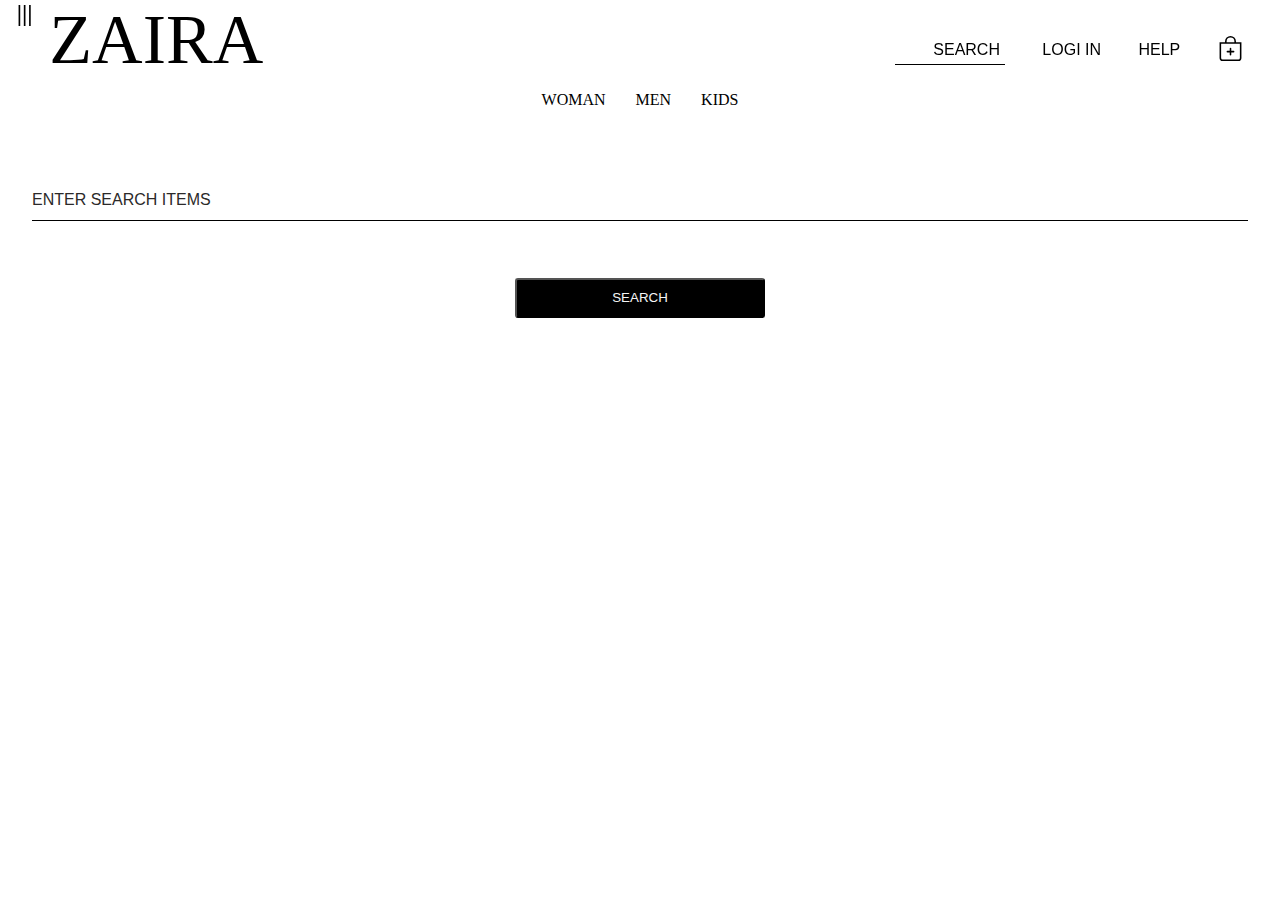
<file: search.html>
<!DOCTYPE html>
<html lang="en">
<head>
    <meta charset="UTF-8">
    <meta http-equiv="X-UA-Compatible" content="IE=edge">
    <meta name="viewport" content="width=device-width, initial-scale=1.0">
    <title>ZAIRA SREACH</title>
    <style>
    *{
        margin: 0;
        padding: 0;
    }
    nav{
      display: flex;
      width: 100%;
      position: fixed;
      top: 0;
      justify-content: space-between;
    }
    nav > div:nth-child(1){
      display: flex;
      width: 280px;
      height: 100px;
      justify-content: space-evenly;
    }
    nav > div:nth-child(1) > a > h1{
      font-size: 70px;
      font-weight: 200;
    }
    nav > div:nth-child(1) > a{
        text-decoration: none;
        color: black;
    }
    nav > div:nth-child(2){
      display: flex;
      width: 33%;
      align-items: center;
      justify-content: space-evenly;
      font-family: Arial, Helvetica, sans-serif;
    }
    nav > div:nth-child(2) > a{
      text-decoration: none;
      color: black;
    }
    nav > div:nth-child(2) > a:nth-child(1){
      width: 100px;
      padding: 5px;
      text-align: end;
      border-bottom: 1px solid;
    }
    </style>
        <style>
            .catagory{
                margin-top: 2cm;
                width: 100%;
                display: flex;
                justify-content: center;
            }
            .catagory > a{
              text-decoration: none;
              color: black;
            }
            .catagory > a > p{
                margin: 15px;
                cursor: pointer;
            }
            #search{
                display: block;
                width: 95%;
                height: 40px;
                margin: 1.5cm auto;
                border: 0;;
                border-bottom: 1px solid black;
                color: rgb(43, 41, 41);
                font-size: 17px;
                text-transform:uppercase;
                font-weight: 100;
            }
            #search::placeholder{
                color: rgb(43, 41, 41);
                font-size: 16px;
                text-transform: capitalize;

            }
        </style>
            <style>
                #container{
                    width: 80%;
                    margin: auto;
                      display: grid;
                      grid-template-columns: repeat(3,1fr);
                      gap: 40px;
                  }
                  #container > div > img{
                      width: 300px;
                      height: 350px;
                      display: block;
                      margin: auto;
                  }
                  #search-btn{
                    margin: 1cm auto;
                    display: block;
                    width: 250px;
                    height: 40px;
                    background-color: black;
                    border-radius: 3px;
                    color: whitesmoke;
                  }
</style>
<style>
    @media screen and (min-width:451px) and (max-width:770px){
      nav > div:nth-child(1) {
        width: 250px;
      }
      nav > div:nth-child(2) {
        display: flex;
        flex-direction: column-reverse;
        align-items: flex-end;
        padding: 20px;
      }
      nav > div:nth-child(2) > a:nth-child(1){
      width: 70px;
      padding: 5px;
      text-align: end;
      border-bottom: 1px solid;
    }
      nav > div:nth-child(2) > a:nth-child(2),
      nav > div:nth-child(2) > a:nth-child(3){
        display: none;
      }
      .bottom_part{
        display: none;
      }
      nav > div:nth-child(1)> a > h1{
      font-size: 50px;
      font-weight: 200;
    }
    nav > div:nth-child(2) > a{
      text-decoration: none;
      color: black;
      font-size: 12px;
    }
    #container{
        grid-template-columns: repeat(2,1fr);
    }
    #search-btn{
        width: 250px;
    }
    }

  
    @media screen and (min-width:100px) and (max-width:450px){
      nav > div:nth-child(1) {
        width: 200px;
      }
      nav > div:nth-child(2) {
        display: flex;
        flex-direction: column-reverse;
        align-items: flex-end;
        padding: 15px;
      }
      nav > div:nth-child(2) > a:nth-child(1){
      width: 60px;
      padding: 5px;
      text-align: end;
      border-bottom: 1px solid;
    }
      nav > div:nth-child(2) > a:nth-child(2),
      nav > div:nth-child(2) > a:nth-child(3){
        display: none;
      }
      .container > div:nth-child(1){
        image-orientation: flip;
      }
      .bottom_part{
        display: none;
      }
      nav > div:nth-child(1) > a > h1{
      font-size: 35px;
      font-weight: 200;
    }
    nav > div:nth-child(2) > a{
      text-decoration: none;
      color: black;
      font-size: 10px;
    }
    #container{
        grid-template-columns: repeat(1,1fr);
    }
    #search-btn{
        width: 50%;
        font-size: 12px;
    }
    .catagory > p{
        margin: 20px 4px;
        cursor: pointer;
    }
}
</style>
</head>
<body>
    <!--nav bar-->
    <nav>
        <div>
        <h2 onclick="opennav()">|||</h2>
        <a href="./index.html"><h1>ZAIRA</h1></a>
        </div>
        <div>
        <a href="./search.html">SEARCH</a>
        <a href="./login.html"><p>LOGI IN</p></a>
        <a href="./help.html"><p>HELP</p></a>
        <a href="./cart.html">
          <svg xmlns="http://www.w3.org/2000/svg" width="25" height="25" fill="currentColor" class="bi bi-bag-plus" viewBox="0 0 16 16">
            <path fill-rule="evenodd" d="M8 7.5a.5.5 0 0 1 .5.5v1.5H10a.5.5 0 0 1 0 1H8.5V12a.5.5 0 0 1-1 0v-1.5H6a.5.5 0 0 1 0-1h1.5V8a.5.5 0 0 1 .5-.5z"/>
            <path d="M8 1a2.5 2.5 0 0 1 2.5 2.5V4h-5v-.5A2.5 2.5 0 0 1 8 1zm3.5 3v-.5a3.5 3.5 0 1 0-7 0V4H1v10a2 2 0 0 0 2 2h10a2 2 0 0 0 2-2V4h-3.5zM2 5h12v9a1 1 0 0 1-1 1H3a1 1 0 0 1-1-1V5z"/>
          </svg>
        </a>
        </div>
      </nav>
      <!--catagory section-->
      <div class="catagory">
        <a href="./index.html"><p>WOMAN</p></a>
        <a href="./men.html"><p>MEN</p></a>
        <a href="./kids.html"><p>KIDS</p></a>
      </div>
      <input type="text" id="search" placeholder="ENTER SEARCH ITEMS"/>
      <button id="search-btn">SEARCH</button>
      <!---data part-->
      <div id="container"></div>
</body>

<script>
    let content = document.getElementById("container");
    let text = document.getElementById("search");
    let sbtn = document.getElementById("search-btn");
    let arr = ["./product.html","./men.html"];

    sbtn.addEventListener("click",searche)
    function searche(){    
      fetch("shop.json")
    .then((ele)=>{
        return ele.json();
    })
    .then((data)=>{

        display(data[text.value]);
    })
    .catch((error)=>{
        console.log(error);

    })

      function display(data){
        content.innerHTML = null;
        console.log(data)
        data.forEach((element) => {
          console.log(element)
          let div = document.createElement("div");
          let div2 = document.createElement("div");
          let name = document.createElement("p");
          let price = document.createElement("p");
          let catagory = document.createElement("h2");
          let image = document.createElement("img");

          div.style.textAlign = "center";
          div2.style.padding = "15px";
          name.innerText = element.name;
          price.innerText = element.price;
          name.style.margin = "10px";
          catagory.innerText =element.catagory;
          image.src = element.img;
          content.style.display = "grid";
          content.style.fontWeight = "100";
          content.style.fontSize = "12px";
          content.style.fontFamily = "Arial, Helvetica, sans-serif";
          image.style.width = "100%";


          image.addEventListener("click",()=>{

          let product = JSON.parse(localStorage.getItem("key"))||[];

          product.push(element)
          localStorage.setItem("key",JSON.stringify(product));
          open("./product.html")
          console.log(product)
        })
          div2.append(name,price)
          div.append(image,name,price)
          content.append(div)
        })
    }
    }
</script>
</html>
</file>
